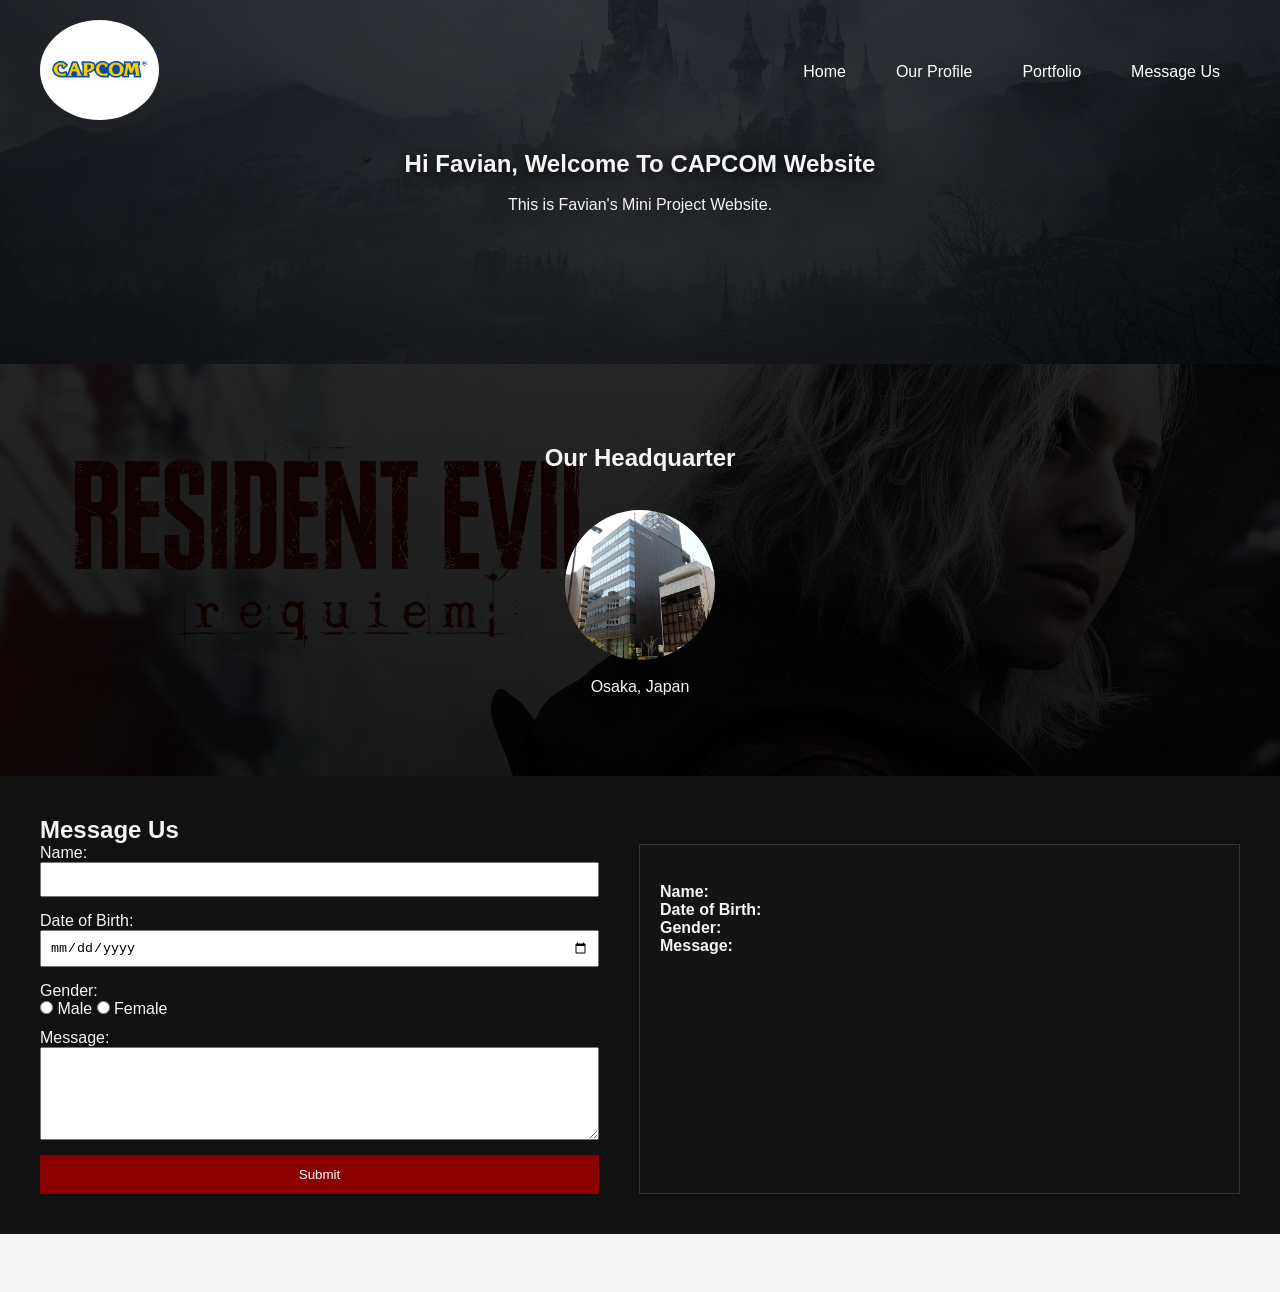
<file: index.html>
<!DOCTYPE html>
<html lang="en">
<head>
    <meta charset="UTF-8">
    <title>Company Website - Favian</title>
    <meta name="viewport" content="width=device-width, initial-scale=1.0">
    <link rel="stylesheet" href="./CSS/style.css">
</head>
<body>

<header>
    <div class="logo">
        <a href="https://maps.app.goo.gl/NQyPcdnsM9mhj1Tw5" target="_blank">
        <img src="./Images/CAPCOM Logo.png" alt="CAPCOM Logo" />
        </a>
    </div>

    <nav>
        <ul>
            <li><a href="./index.html">Home</a></li>
            <li><a href="./Profile/profile.html" target="_blank">Our Profile</a></li>
            <li><a href="#portfolio">Portfolio</a></li>
            <li><a href="#message">Message Us</a></li>
        </ul>
    </nav>
</header>

<section class="hero">
    <h1 id="welcomeText">Hi, Welcome To CAPCOM Website</h1>
    <br/>
    <p>This is Favian's Mini Project Website.</p>
</section>

<section class="hq">
    <h2>Our Headquarter</h2>
    <br/>
    <div class="cities">
    <div class="city">
        <div class="circle">
            <img src="./Images/CAPCOM HQ.jpg" alt="CAPCOM HQ">
        </div>
        <br/>
        <p>Osaka, Japan</p>
    </div>
</div>
</section>

<section id="message" class="message-section">
    <h2>Message Us</h2>

    <div class="message-container">
        <form id="messageForm">
            <label>Name:</label>
<input type="text" id="name" required>

<label>Date of Birth:</label>
<input type="date" id="dob" required>

<label>Gender:</label>
<div>
    <input type="radio" id="male" name="gender" value="Male" required>
    <label for="male">Male</label>

    <input type="radio" id="female" name="gender" value="Female">
    <label for="female">Female</label>
</div>

<label>Message:</label>
<textarea id="messageText" rows="5" required></textarea>

            <button type="submit">Submit</button>
        </form>

        <div class="result-box">
            <h3 id="currentTime" ></h3>
            <br/>
            <p><strong>Name:</strong> <span id="resultName"></span></p>
            <p><strong>Date of Birth:</strong> <span id="resultDob"></span></p>
            <p><strong>Gender:</strong> <span id="resultGender"></span></p>
            <p><strong>Message:</strong> <span id="resultMessage"></span></p>
        </div>
    </div>
</section>

<footer>
    Created by Favian
</footer>

<script src="./js/script.js"></script>
</body>

</html>
</file>
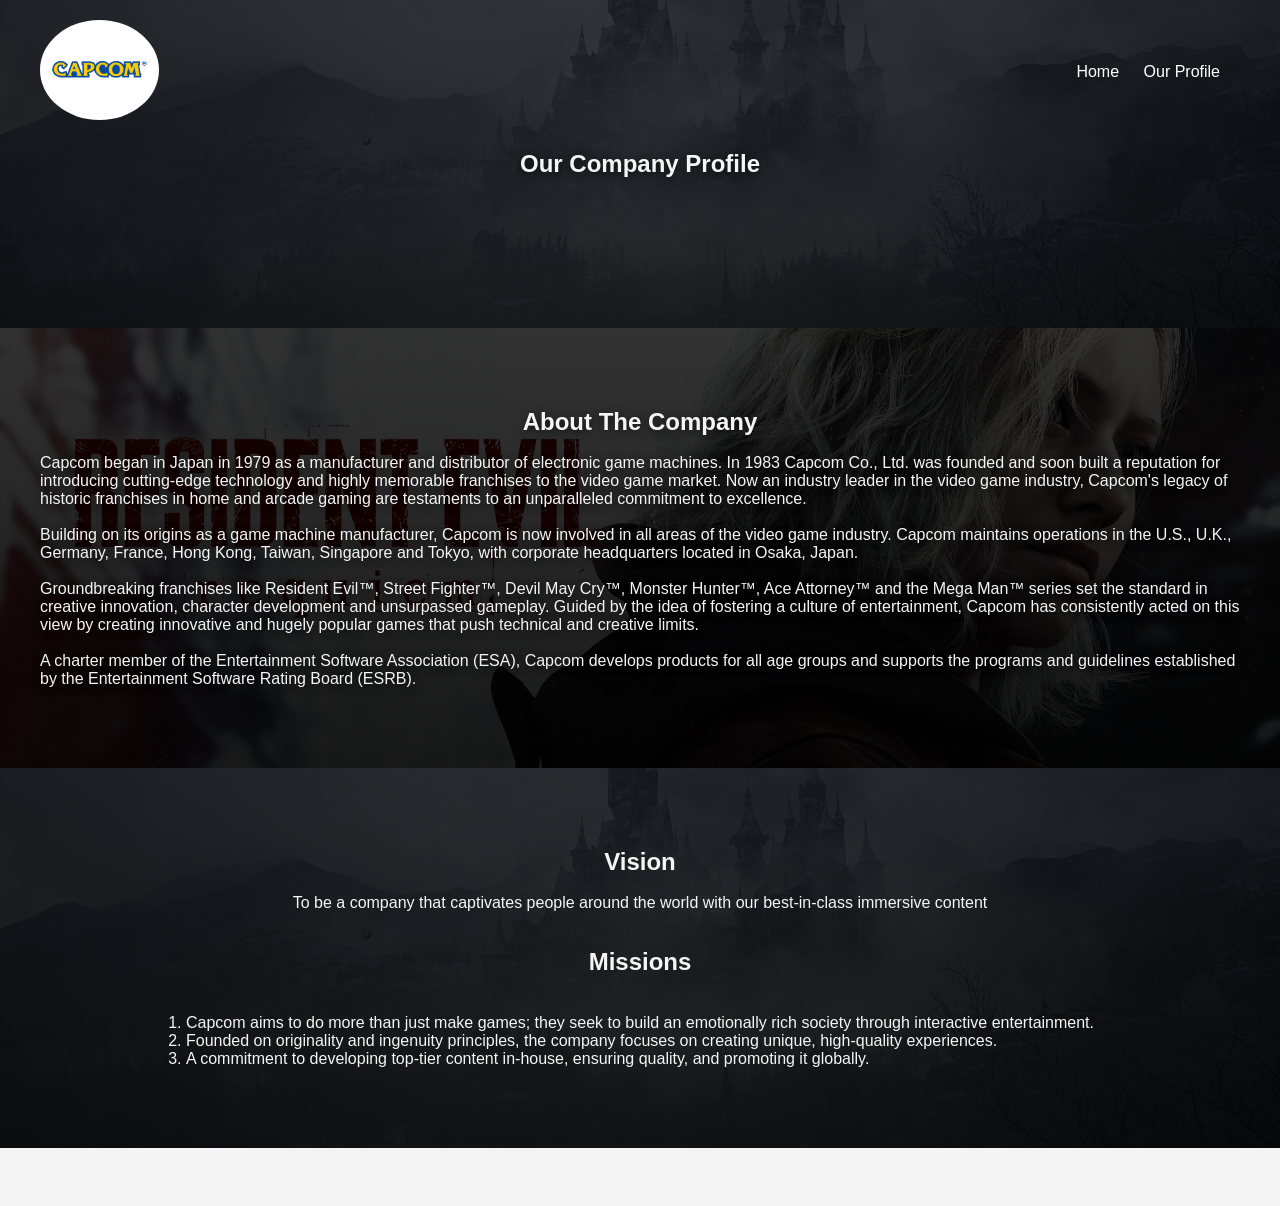
<file: Profile/profile.html>
<!DOCTYPE html>
<html lang="en">
<head>
    <meta charset="UTF-8">
    <title>Our Profile</title>
    <meta name="viewport" content="width=device-width, initial-scale=1.0">
    <link rel="stylesheet" href="../CSS/style.css">
</head>
<body>

<header>
    <div class="logo">
        <img src="../Images/CAPCOM Logo.png" alt="CAPCOM Logo" />
    </div>
    <nav>
        <a href="../index.html">Home</a>
        <a href="./profile.html">Our Profile</a>
    </nav>
</header>

<section class="hero">
    <h1>Our Company Profile</h1>
</section>

<section class="about">
    <h2 style="text-align: center;">About The Company</h2>
    <br/>
    <p>Capcom began in Japan in 1979 as a manufacturer and distributor of electronic game machines. In 1983 Capcom Co., Ltd. was founded and soon built a reputation for introducing cutting-edge technology and highly memorable franchises to the video game market. Now an industry leader in the video game industry, Capcom's legacy of historic franchises in home and arcade gaming are testaments to an unparalleled commitment to excellence.
        <br/><br/>
        Building on its origins as a game machine manufacturer, Capcom is now involved in all areas of the video game industry. Capcom maintains operations in the U.S., U.K., Germany, France, Hong Kong, Taiwan, Singapore and Tokyo, with corporate headquarters located in Osaka, Japan.
        <br/><br/>
        Groundbreaking franchises like Resident Evil™, Street Fighter™, Devil May Cry™, Monster Hunter™, Ace Attorney™ and the Mega Man™ series set the standard in creative innovation, character development and unsurpassed gameplay. Guided by the idea of fostering a culture of entertainment, Capcom has consistently acted on this view by creating innovative and hugely popular games that push technical and creative limits.
        <br/><br/>
        A charter member of the Entertainment Software Association (ESA), Capcom develops products for all age groups and supports the programs and guidelines established by the Entertainment Software Rating Board (ESRB).</p>
</section>

<section class="vision-mission">
    <h2 style="text-align: center;">Vision</h2>
    <br/>
    <p style="text-align: center;">To be a company that captivates people around the world with our best-in-class immersive content</p>
    <br/><br/>
    <h2 style="text-align: center;">Missions</h2>
    <br/>
    <ol>
        <li>Capcom aims to do more than just make games; they seek to build an emotionally rich society through interactive entertainment.</li>
        <li>Founded on originality and ingenuity principles, the company focuses on creating unique, high-quality experiences.</li>
        <li>A commitment to developing top-tier content in-house, ensuring quality, and promoting it globally.</li>
    </ol>
</section>

<footer>
    Created By Favian
</footer>

</body>
</html>
</file>
<file: CSS/style.css>
* {
    margin: 0;
    padding: 0;
    box-sizing: border-box;
}

body {
    font-family: Arial, sans-serif;
    background-color: #111;
    color: #f5f5f5;
}

/* HEADER */
header {
    position: absolute;
    top: 0;
    left: 0;
    width: 100%;
    z-index: 10;

    display: flex;
    justify-content: space-between; /* logo left, nav right */
    align-items: center;
    padding: 20px 40px;
}

.logo img {
    width: auto;
    height: 100px;
    border-radius: 50%;
    object-fit: cover;
}

nav a {
    margin-right: 20px;
    text-decoration: none;
    color: white;
}

nav a:hover {
    color: #b30000;
}

nav ul {
    list-style: none;
    display: flex;
    gap: 30px;
    margin: 0;
    padding: 0;
}

nav ul li {
    display: inline;
}

/* HERO */
.hero {
    padding: 150px 40px;
    background:
        linear-gradient(rgba(0,0,0,0.7), rgba(0,0,0,0.8)),
        url("../Images/RE\ Village\ Castle.jpg");
    background-size: cover;
    background-position: center;
    text-align: center;
}

.hero h1 {
    text-shadow: 0 2px 10px rgba(0,0,0,0.7);
}

/* HQ */
.hq {
    padding: 80px 40px;
    background: 
        linear-gradient(rgba(0,0,0,0.85), rgba(0,0,0,0.9)),
        url("../Images/Resident\ Evil\ Requiem.png");
    background-size: cover;
    background-position: center;
    text-align: center;
}

.cities {
    display: flex;
    justify-content: center;
    gap: 50px;
    margin-top: 20px;
}

.circle {
    width: 150px;
    height: 150px;
    border-radius: 50%;
    overflow: hidden;
    margin: auto;
}

.circle img {
    width: 100%;
    height: 100%;
    object-fit: cover;
}

/* MESSAGE */
.message-section {
    padding: 40px;
}

.message-container {
    display: flex;
    gap: 40px;
    flex-wrap: wrap;
}

form {
    flex: 1;
    display: flex;
    flex-direction: column;
}

form input, form textarea {
    margin-bottom: 15px;
    padding: 8px;
}

button {
    padding: 12px;
    background-color: #8b0000;
    color: white;
    border: none;
    cursor: pointer;
    transition: 0.3s ease;
}

button:hover {
    background-color: #b30000;
}

.result-box {
    flex: 1;
    border: 1px solid #333;
    background-color: rgba(20, 20, 20, 0.9);
    padding: 20px;
}

/* PROFILE PAGE */
.banner {
    padding: 60px;
    background: #ddd;
    text-align: center;
}

.about {
    padding: 80px 40px;
    background:
        linear-gradient(rgba(0,0,0,0.8), rgba(0,0,0,0.9)),
        url("../Images/Resident\ Evil\ Requiem.png");
    background-size: cover;
    background-position: center;
    color: #f5f5f5;
}

.about h2,
.about p {
    text-shadow: 0 2px 8px rgba(0,0,0,0.6);
}

.vision-mission {
    padding: 80px 40px;
    background:
        linear-gradient(rgba(0,0,0,0.75), rgba(0,0,0,0.85)),
        url("../Images/RE\ Village\ Castle.jpg");
    background-size: cover;
    background-position: center;
    color: #f5f5f5;
    text-align: center;
}

.vision-mission ol {
    display: inline-block;
    text-align: left;
    margin-top: 20px;
}

/* FOOTER */
footer {
    padding: 20px;
    text-align: right;
    background: #f4f4f4;
}

/* RESPONSIVE */
@media (max-width: 768px) {
    .cities {
        flex-direction: column;
    }

    .message-container {
        flex-direction: column;
    }

    header {
        flex-direction: column;
        gap: 10px;
    }
}
</file>
